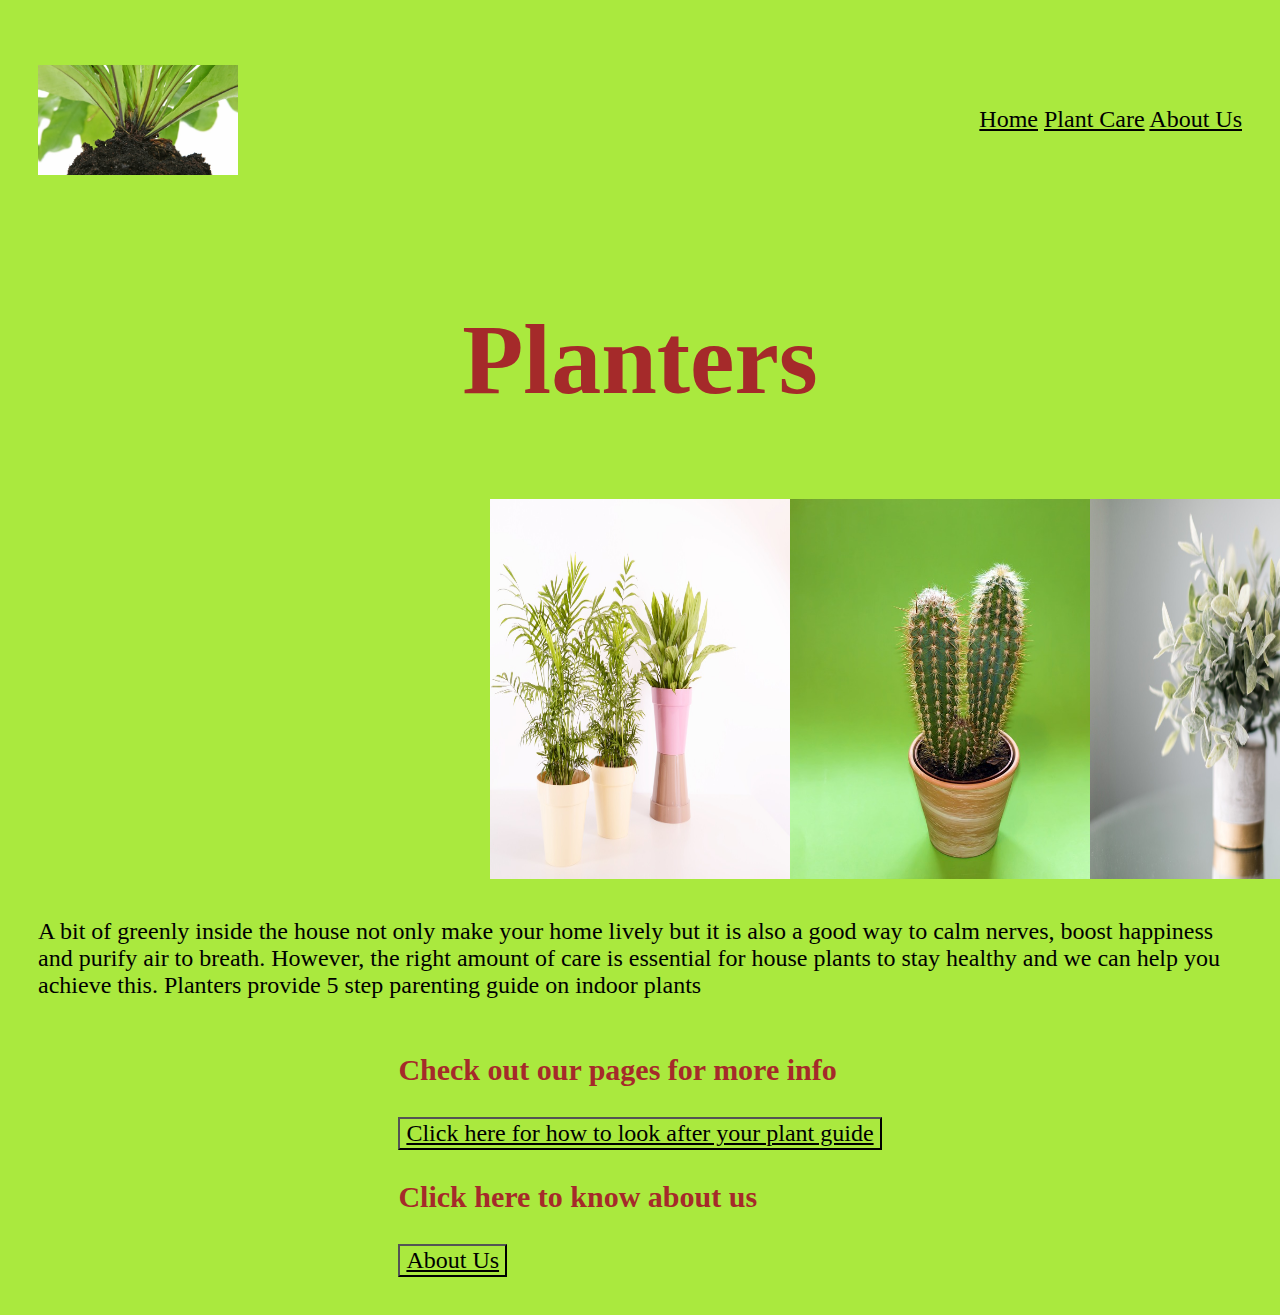
<file: index.html>
<!DOCTYPE html>
<html lang="en">
​
<head>
    <meta charset="UTF-8">
    <link rel="stylesheet" href="./main.css">
    <title>Planters</title>
</head>
<body>
    <div class="container">
        <div class="pageheader">
            <img class= "plant" src="./plant.jpg" alt="logo">
            <nav>
                <a href="./index.html">Home</a>
                <a href="./plantcare.html">Plant Care</a>
                <a href="./aboutus.html">About Us</a>
        </div>
       
        <div class="main">
            <h1>Planters</h1>
            <div class ="threeplants">            
                <img class="pic" src="./indoorplants.jpg" alt="indoorplants">
                <img class="pic" src="./cactus.jpg" alt="cactus">
                <img class="pic" src="./greenery.jpg" alt="greenery">   
            </div>              
            <div>
                    <p> A bit of greenly inside the house not only make your home lively but it is also a good way to calm nerves, boost happiness and purify air to breath. However, the right amount of care is essential for house plants to stay healthy and we can help you achieve this. Planters provide 5 step parenting guide on indoor plants</p>
                    
                  
            </div>
            <div class ="topic">
                <h3>Check out our pages for more info</h3>
                <button>
                    <a href="./plantcare.html"> Click here for how to look after your plant guide</a></button>
                <h3>Click here to know about us</h3>
                <button>
                    <a href="./aboutus.html">About Us</a></button>
                
            </div>     
        </div>
    </div>
</body> 
</html>
</file>
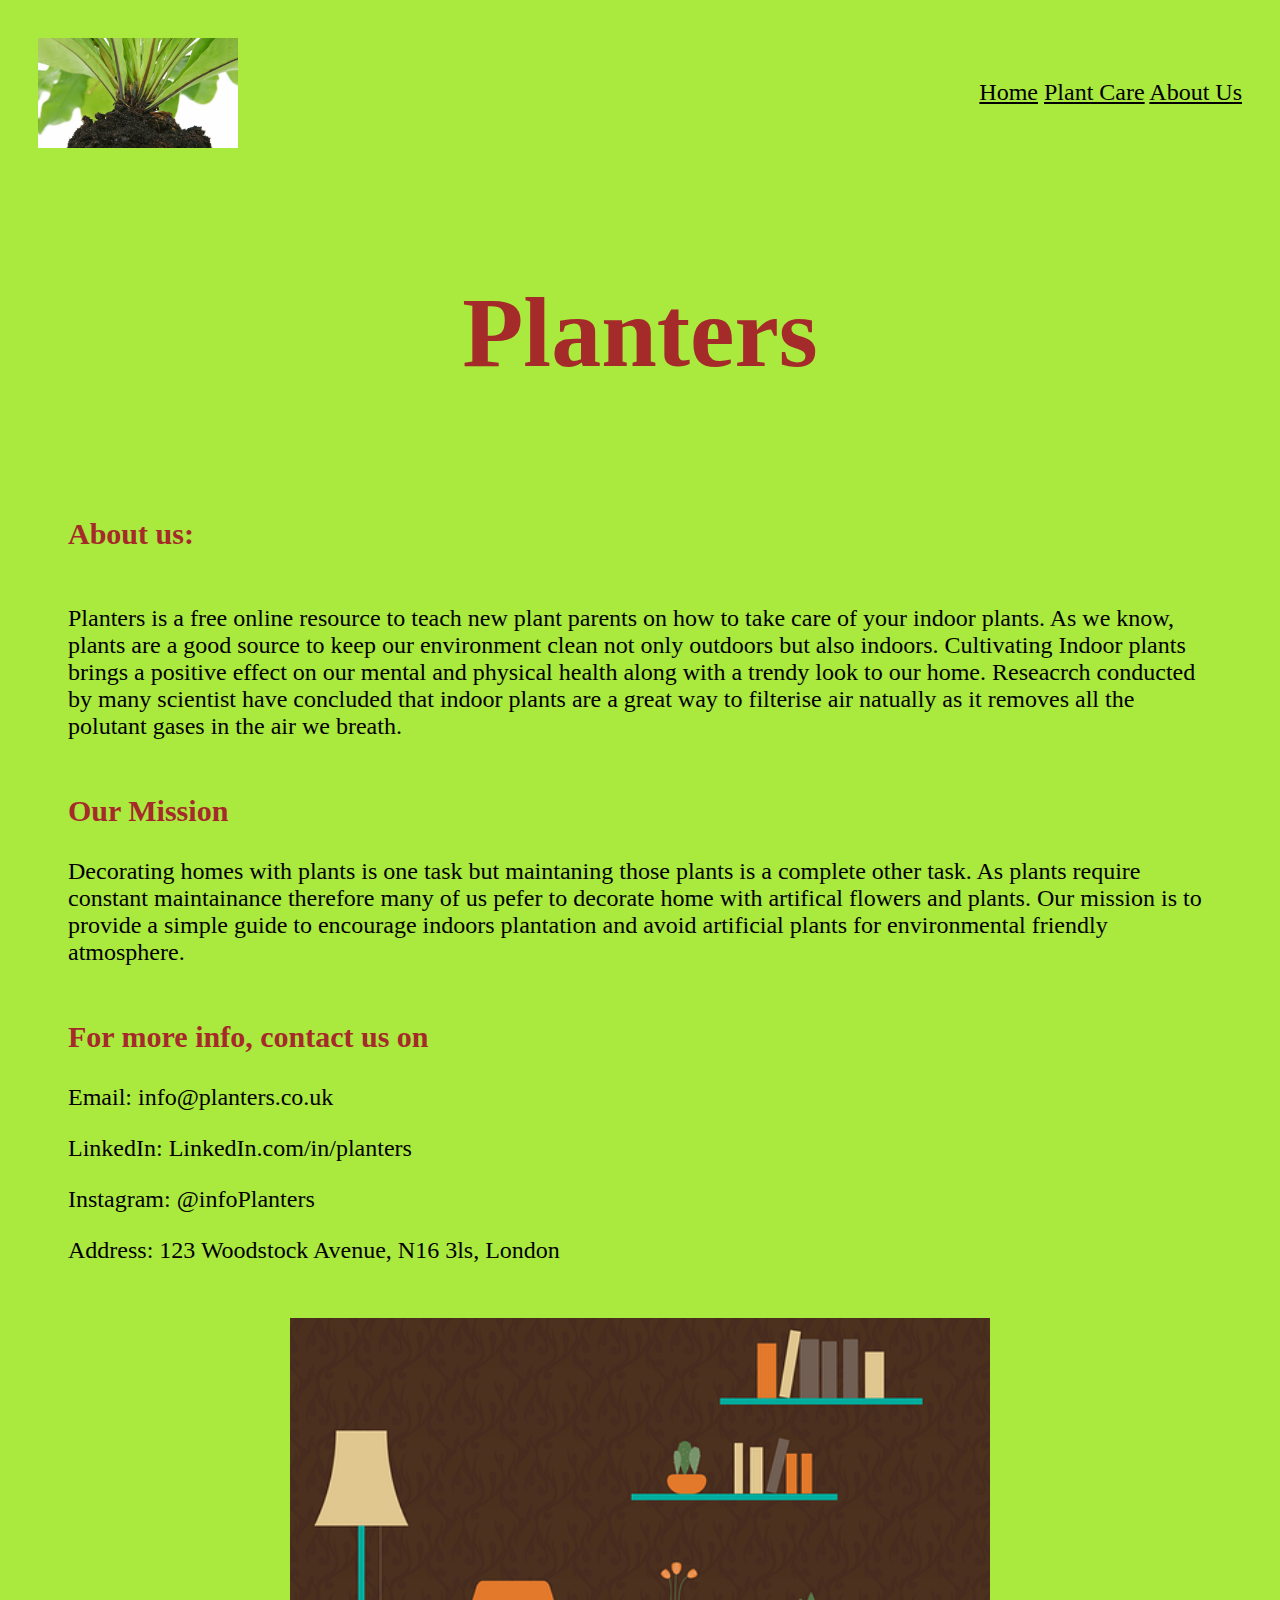
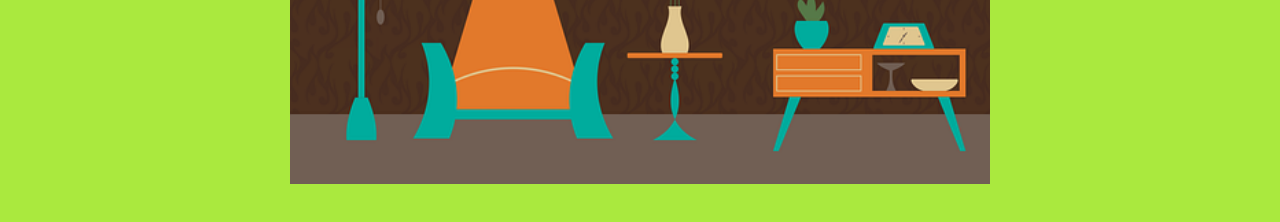
<file: aboutus.html>
<!DOCTYPE html>
<html lang="en">

<head>
    <meta charset="UTF-8">
    <link rel="stylesheet" href="./main.css">

    <title>Planters</title>
</head>
<body>
    <div class="container">
        <div class="pageheader">
            <img class= "plant" src="./plant.jpg" alt="logo">
            <nav>
                <a href="./index.html">Home</a>
                <a href="./plantcare.html">Plant Care</a>
                <a href="./aboutus.html"> About Us</a>

            
        </div>

        <div class="main">
            <h1 class= "center large">Planters</h1>
            <div class ="content">
                <h3> About us: </h3>
                <p>Planters is a free online resource to teach new plant parents on how to take care of your indoor plants. As we know, plants are a good source to keep our environment clean not only outdoors but also indoors. Cultivating Indoor plants brings a positive effect on our mental and physical health along with a trendy look to our home. Reseacrch conducted by many scientist have concluded that indoor plants are a great way to filterise air natually as it removes all the polutant gases in the air we breath. 
                </p>
                <div class ="aim">
                    <h3>Our Mission</h3>
                    <p>
                       Decorating homes with plants is one task but maintaning those plants is a complete other task. As plants require constant maintainance therefore many of us pefer to decorate home with artifical flowers and plants. Our mission is to provide a simple guide to encourage indoors plantation and avoid artificial plants for environmental friendly atmosphere. 
                </div>
                <div class=" For more information:">
                    <h3>For more info, contact us on</h3>
                    <p> Email: info@planters.co.uk</p> 
                    <p>LinkedIn: LinkedIn.com/in/planters</p>
                    <p>Instagram: @infoPlanters</p>
                    <p>Address: 123 Woodstock Avenue, N16 3ls, London</p>
                </div>
            </div> 
                  
            <img class="flower" src="plantdecor" alt="plantdecor">
        </div>       

    </div>

</body> 
</html>
</file>
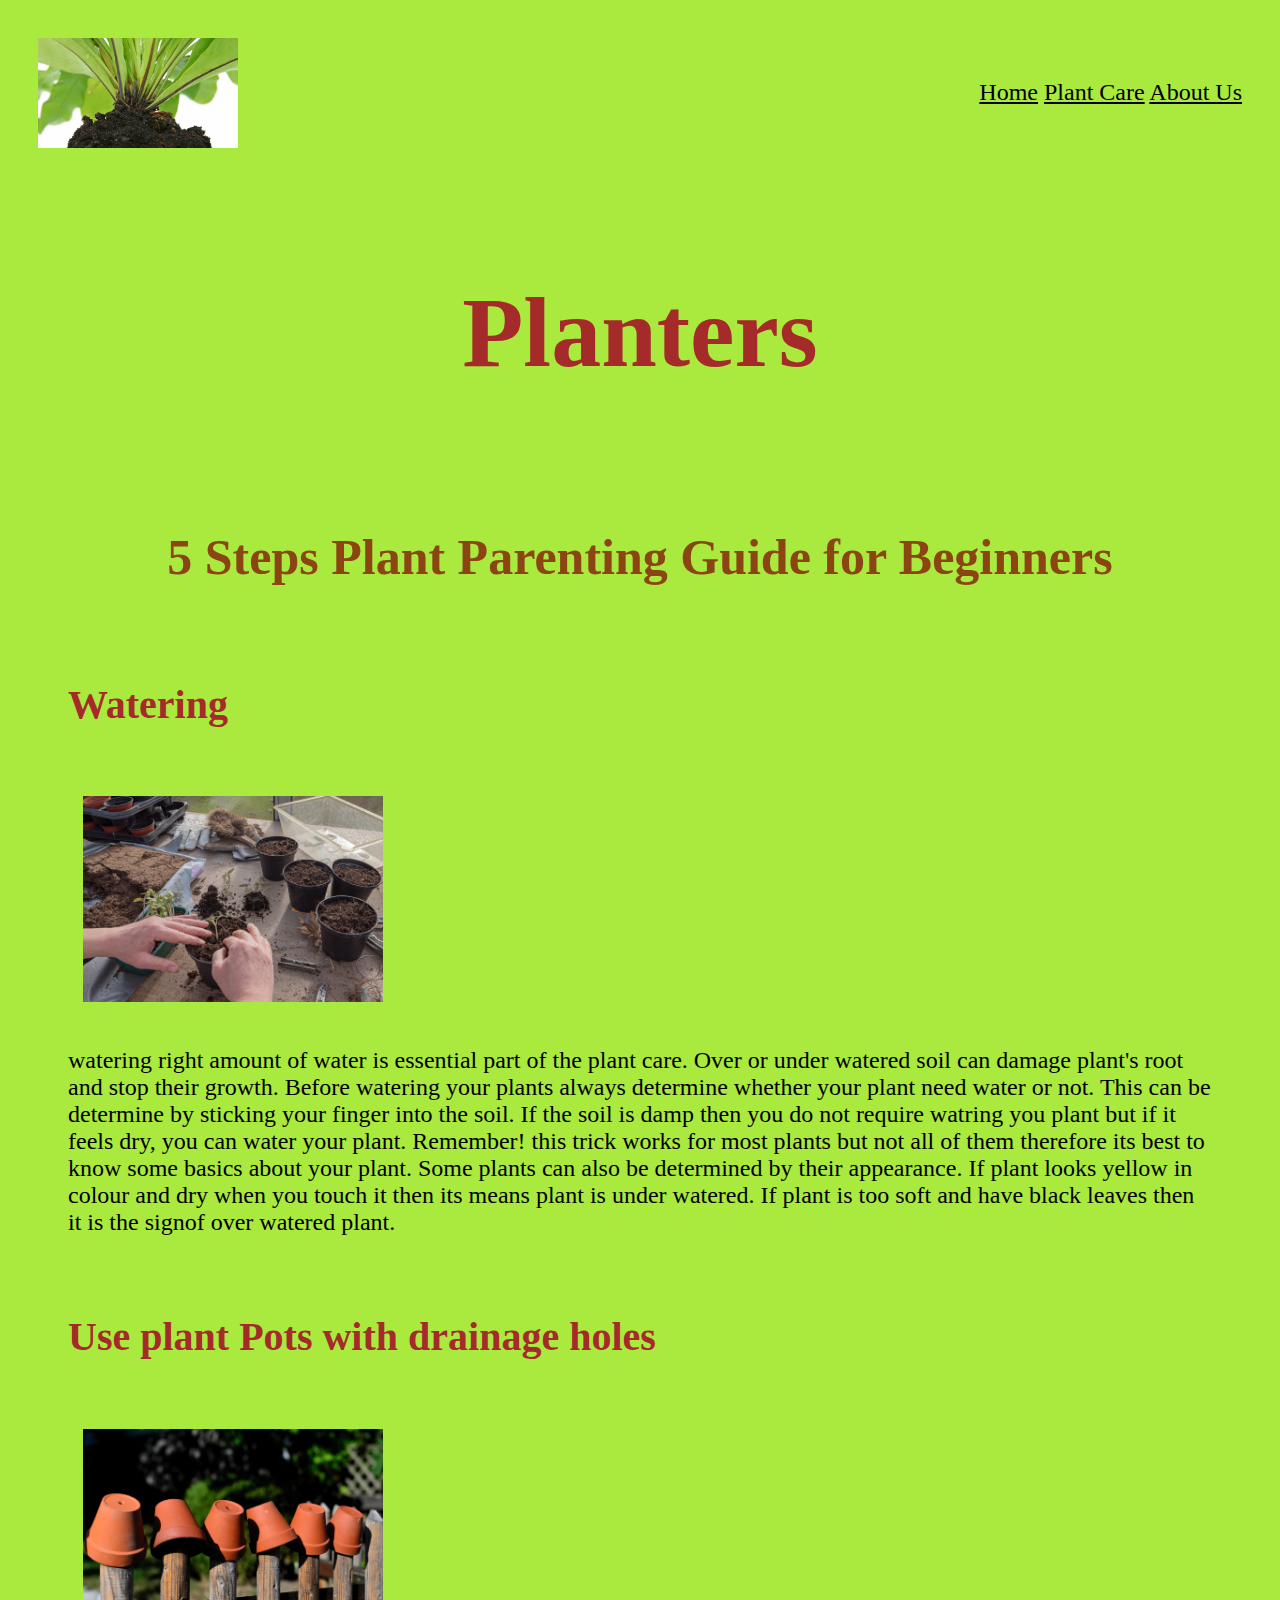
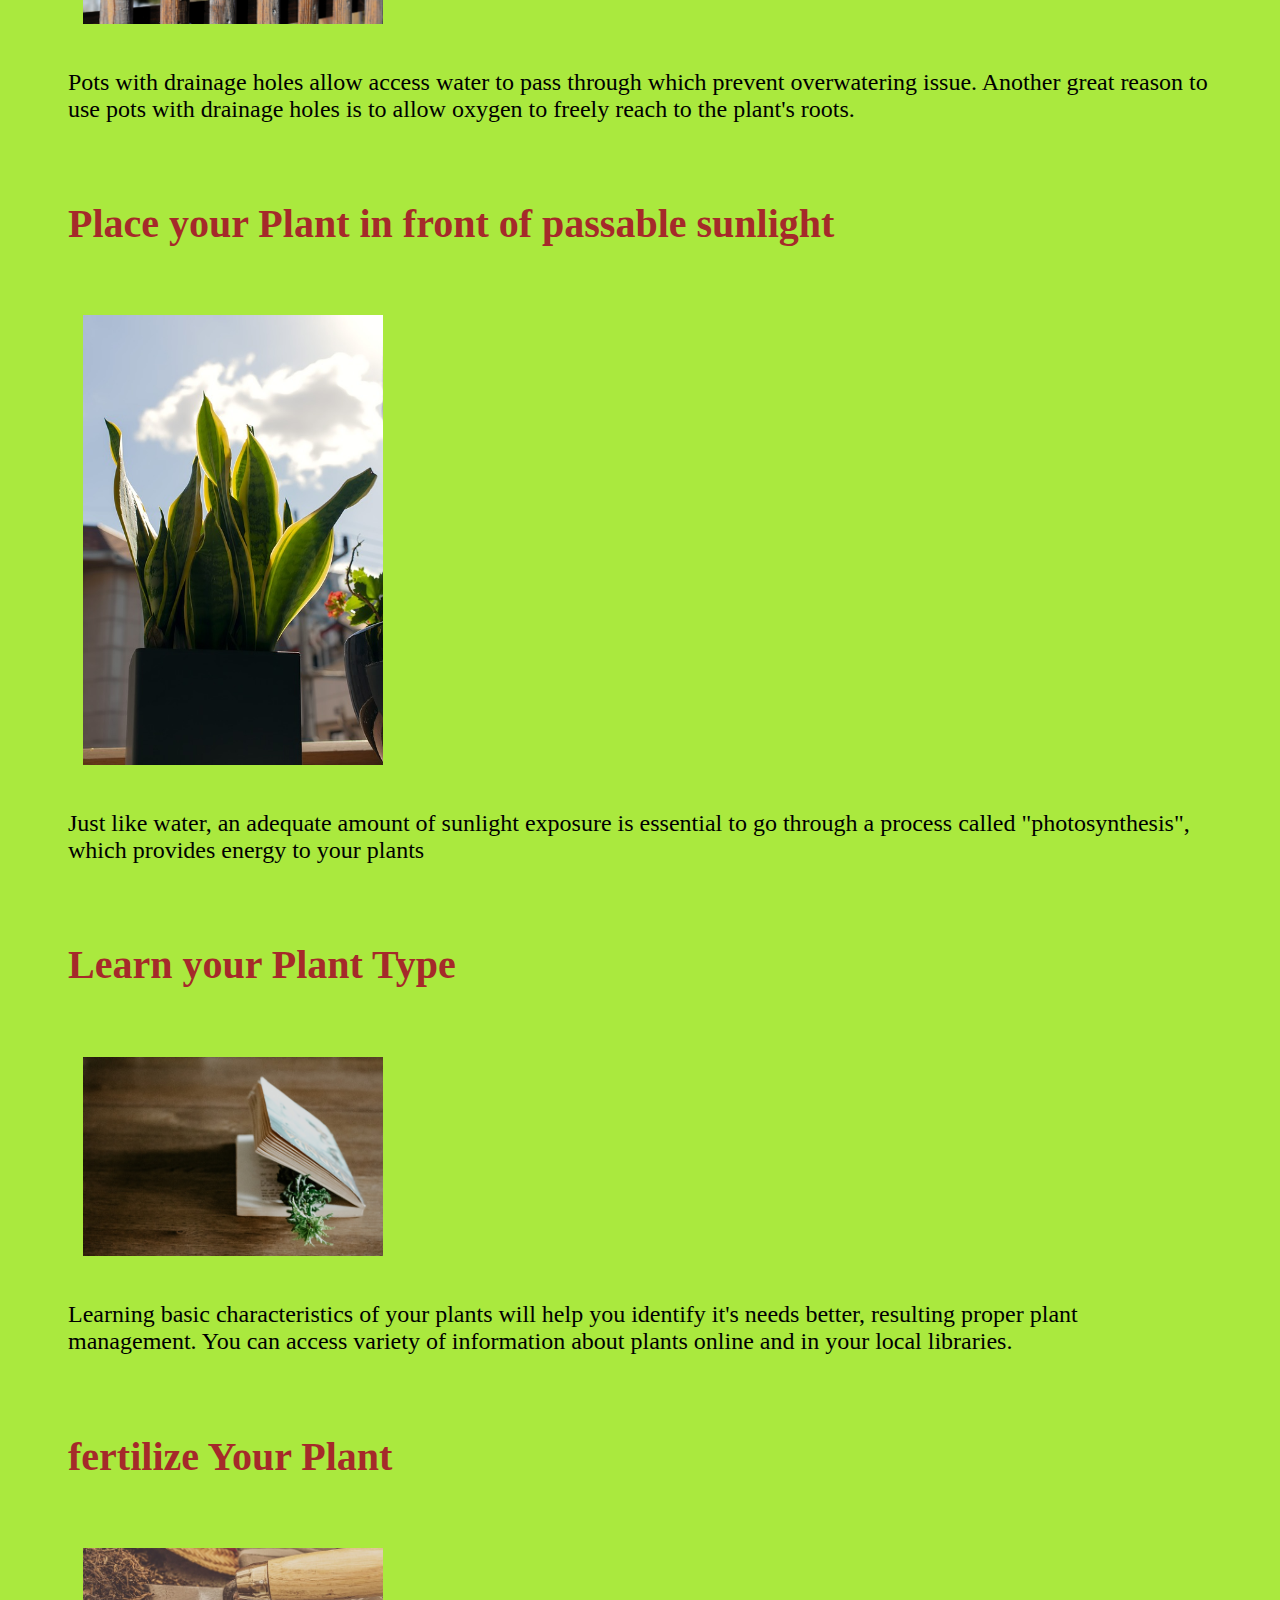
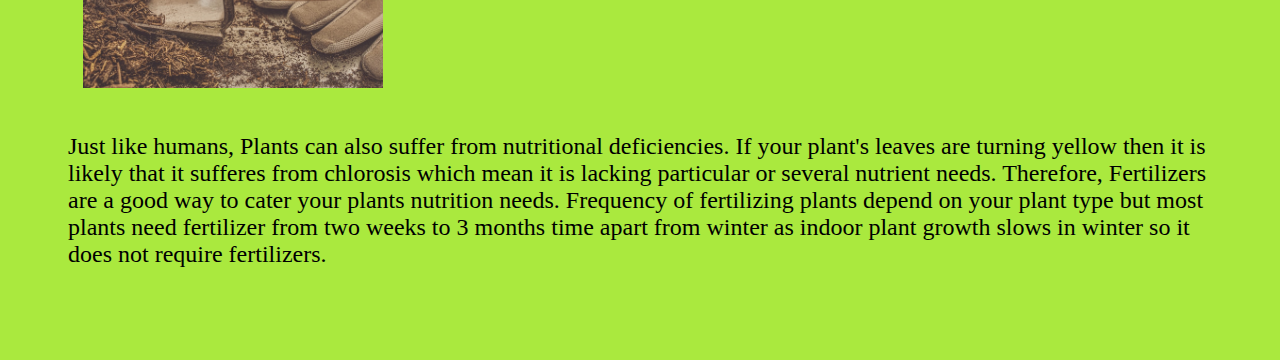
<file: plantcare.html>
<!DOCTYPE html>
<html lang="en">

<head>
    <meta charset="UTF-8">
    <link rel="stylesheet" href="./main.css">

    <title>Planters</title>
</head>
<body>
    <div class="container">
        <div class="pageheader">
            <img class="plant" src="./plant.jpg" alt="logo">
            <nav>
                <a href="./index.html">Home</a>
                <a href="./plantcare.html">Plant Care</a>
                <a href="./aboutus.html">About Us</a>

            
        </div>

        <div class="main">
            <h1>Planters</h1>
            <div class="content2">
                <h2>5 Steps Plant Parenting Guide for Beginners </h2>
                <div class=" box Box1">
                    <h4>Watering</h4>
                    <img class="plant1" src="./plantsoil.jpg" alt="plantsoil">
                    <p>watering right amount of water is essential part of the plant care. Over or under watered soil can damage plant's root and stop their growth. Before watering your plants always determine whether your plant need water or not. This can be determine by sticking your finger into the soil. If the soil is damp then you do not require watring you plant but if it feels dry, you can water your plant. Remember! this trick works for most plants but not all of them therefore its best to know some basics about your plant. Some plants can also be determined by their appearance. If plant looks yellow in colour and dry when you touch it then its means plant is under watered. If plant is too soft and have black leaves then it is the signof over watered plant. </p>
                </div>
                <div class="box Box2">
                   <h4>Use plant Pots with drainage holes</h4>
                   <img class="plant1" src="./pots.jpg" alt="Pots">
                   <p>Pots with drainage holes allow access water to pass through which prevent overwatering issue. Another great reason to use pots with drainage holes is to allow oxygen to freely reach to the plant's roots. </p>
               </div>
               <div class="box Box3">
                   <h4>Place your Plant in front of passable sunlight</h4>
                   <img class="plant1" src="./sunlight.jpg" alt="sunlight">
                   <p>Just like water, an adequate amount of sunlight exposure is essential to go through a process called "photosynthesis", which provides energy to your plants </p>
               </div>
               <div class="box Box4">
                   <h4>Learn your Plant Type</h4>
                   <img class="plant1" src="knowyourplant.jpg" alt="knowyourplant">
                   <p> Learning basic characteristics of your plants will help you identify it's needs better, resulting proper plant management. You can access variety of information about plants online and in your local libraries.</p>
               </div>
               <div class="Box5">
                   <h4>fertilize Your Plant</h4>
                   <img class="plant1" src="fertilizer.jpg" alt="fertilizer">
                   <p>Just like humans, Plants can also suffer from nutritional deficiencies. If your plant's leaves are turning yellow then it is likely that it sufferes from chlorosis which mean it is lacking particular or several nutrient needs. Therefore, Fertilizers are a good way to cater your plants nutrition needs. Frequency of fertilizing plants depend on your plant type but most plants need fertilizer from two weeks to 3 months time apart from winter as indoor plant growth slows in winter so it does not require fertilizers. </p>
               </div>
            </div>
         </div>       
    </div>

</body> 
</html>
</file>
<file: main.css>
*{
    background-color: rgb(170, 233, 62); 
    font-size: 24px; 
    color:black;
    font-family: "Times New Roman", Times, serif;
    
}
.container{
    display:flex; 
    flex-direction: column;
}

.pageheader{
    margin: 30px;
    display: flex;
    justify-content:space-between;
    align-items: center;  
}
.plant{
    width: 200px;
}
.nav a{
    margin: 30px;
          
}
.main{
    margin: 30px;
    display: flex;
    flex-direction: column;
    align-items: center;
}
h1{
    color:brown
}
h1{
    font-size: 100px;
    text-align: center;
}

.threeplants{
    margin: 15px;
    display: flex;
    justify-content: space-evenly;
    flex-direction: row;
    width: 300px;
}
.pic{
    width:300px;
    }
    
.content{
        margin: 30px;
        display: flex;
        flex-direction: column;
        font-size: 10px;
    }
.content2{
    display: flex;
    flex-direction: column;
    margin: 30px;
    flex-wrap: wrap;
}
h2{
    display: flex;
    justify-content: space-evenly;
    color: saddlebrown;
    margin: 30;
    font-size: 50px;
    align-content: center;
    }



h4{
    font-size: 40px;
    color: brown;
}
.plant1{
    margin: 15px;
    width: 300px;
}
h3{
    font-size: 30px;
    color: brown;
       
    
}
.flower{
    width: 700px;
    display: flex;
    flex-direction: column;
    align-items: center;  
}
</file>
